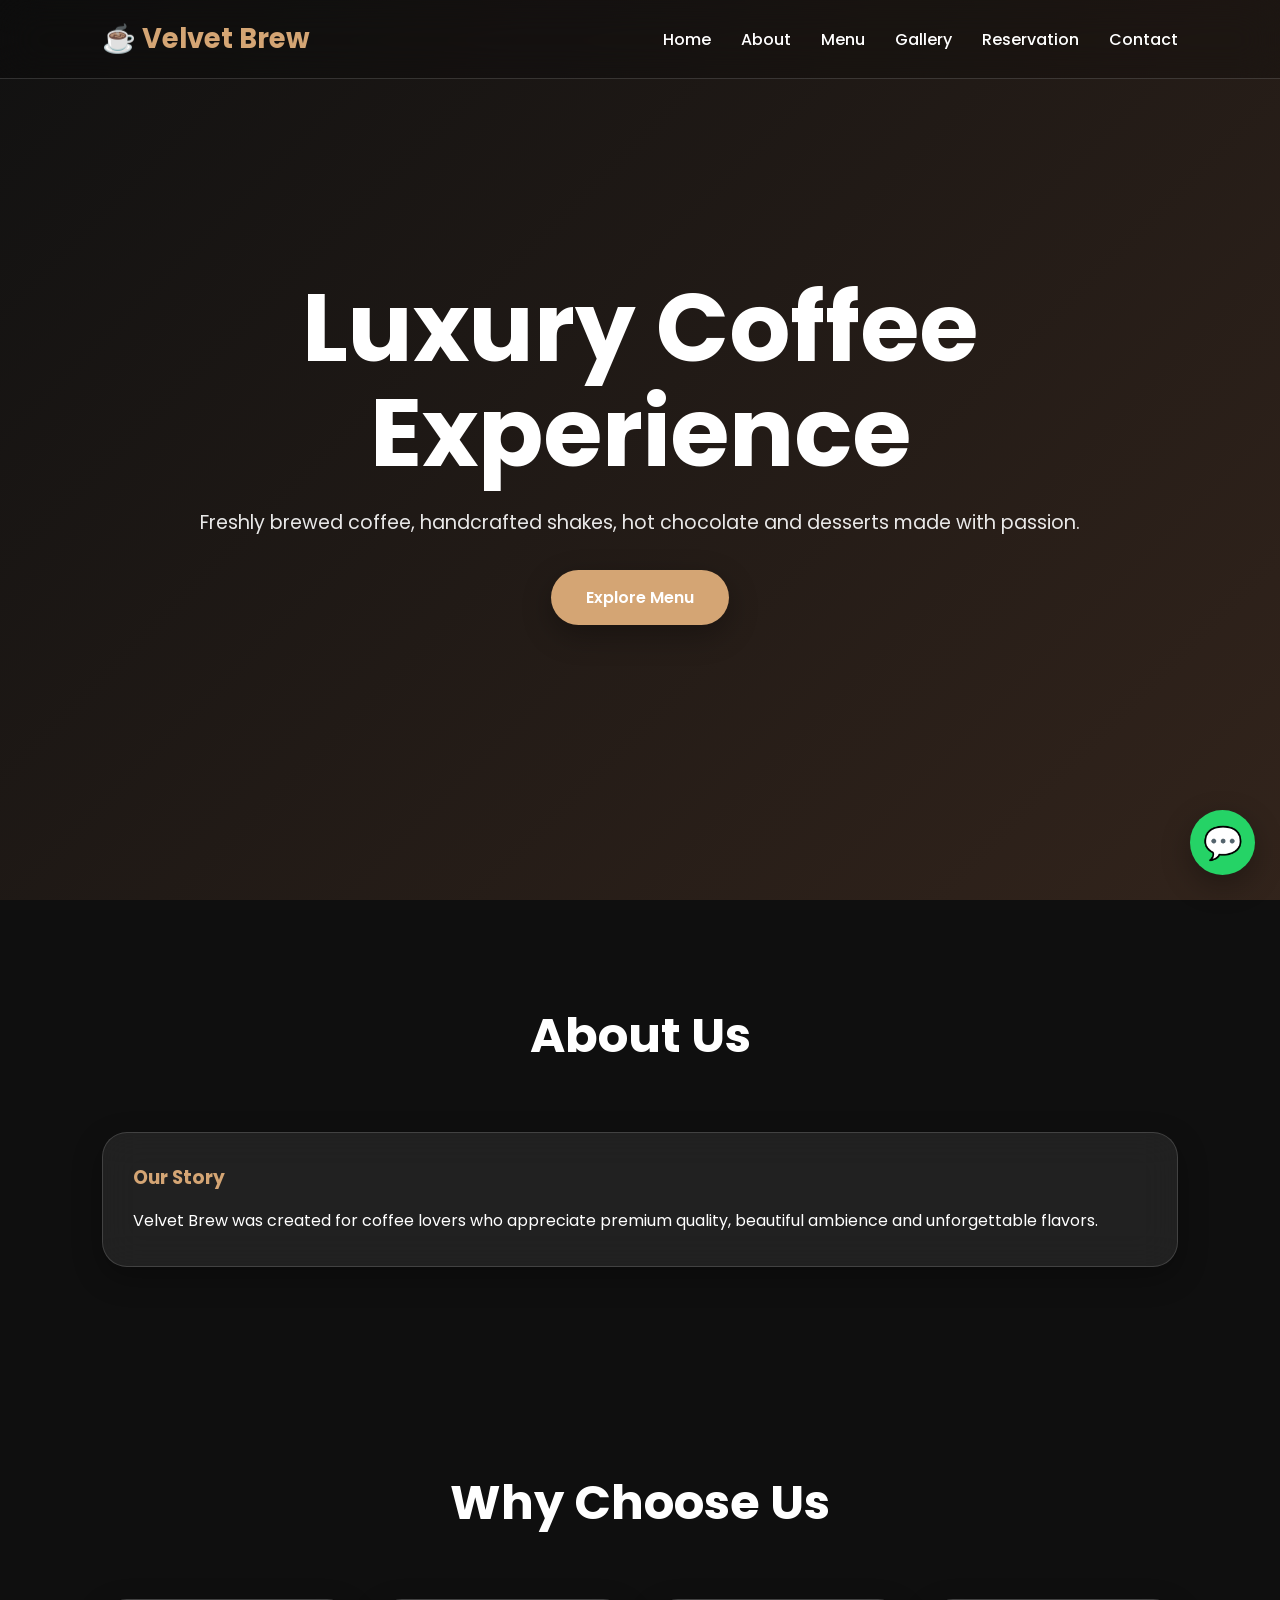
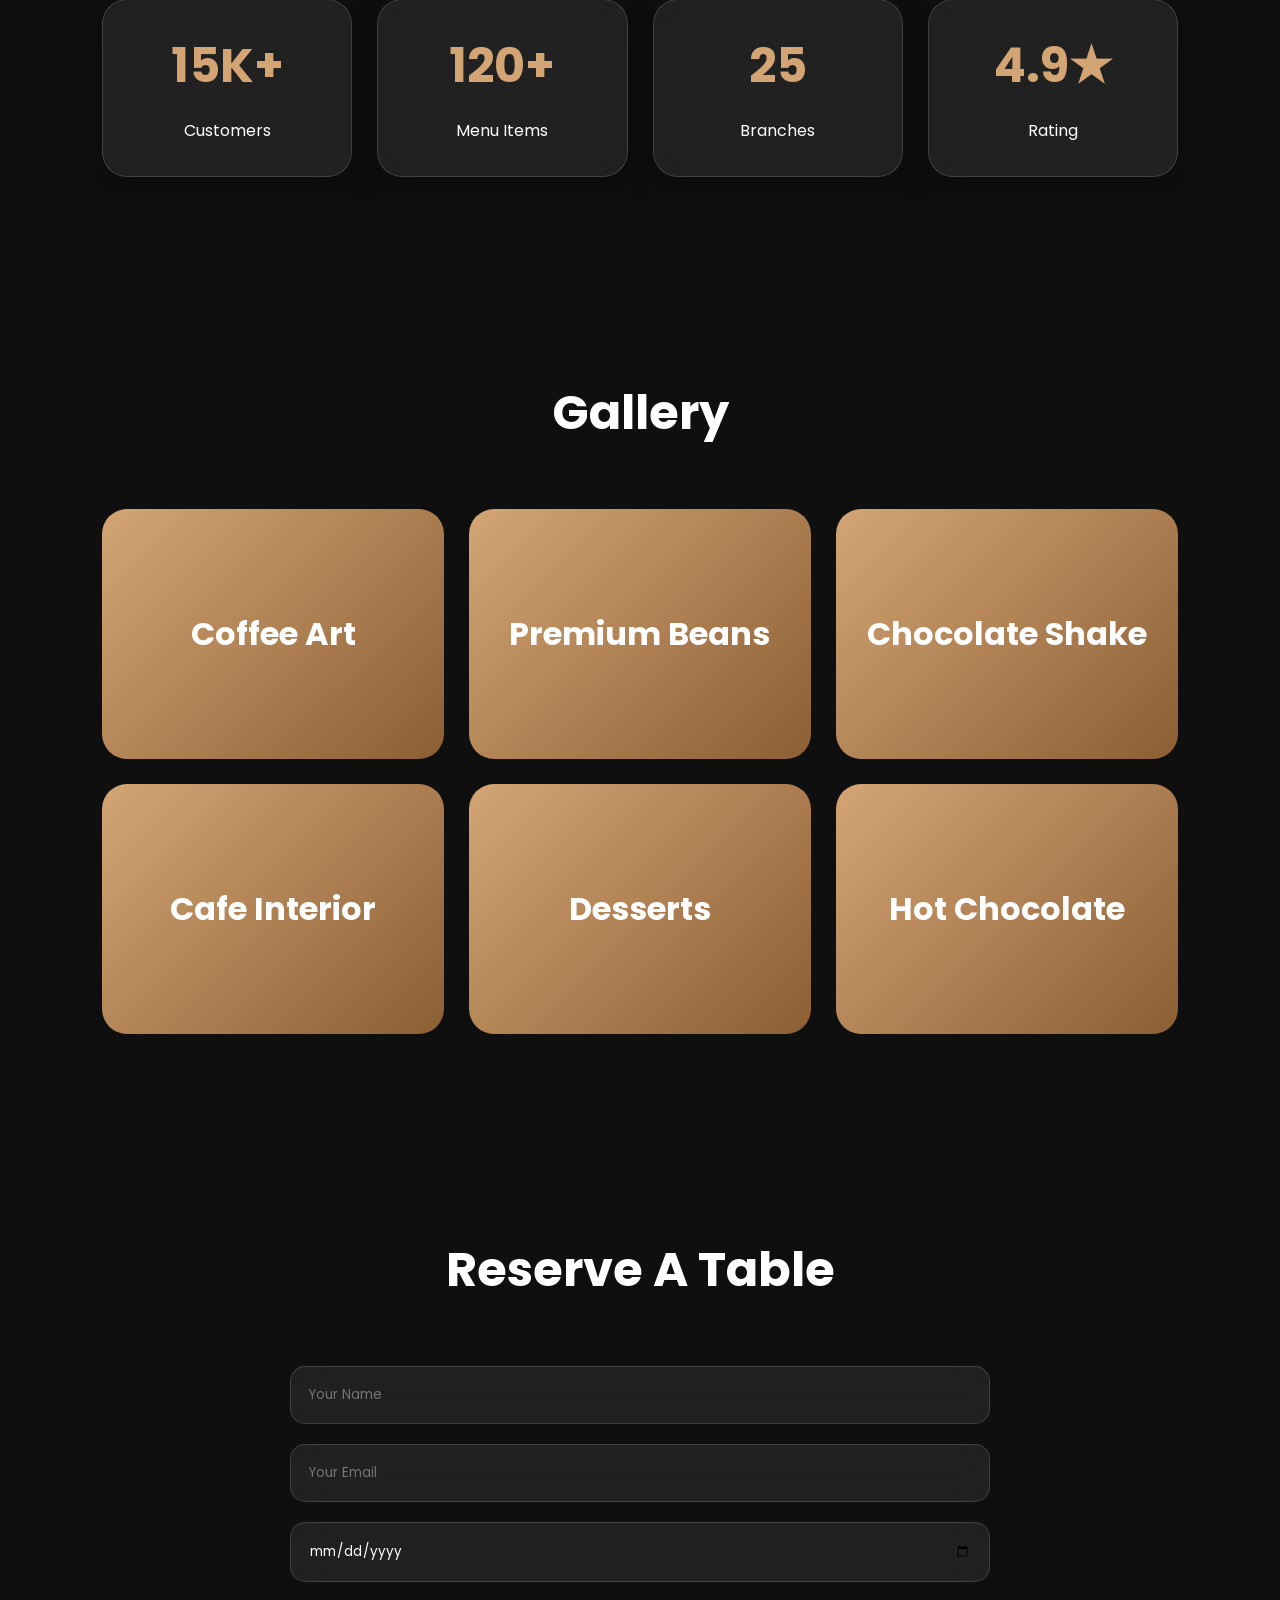
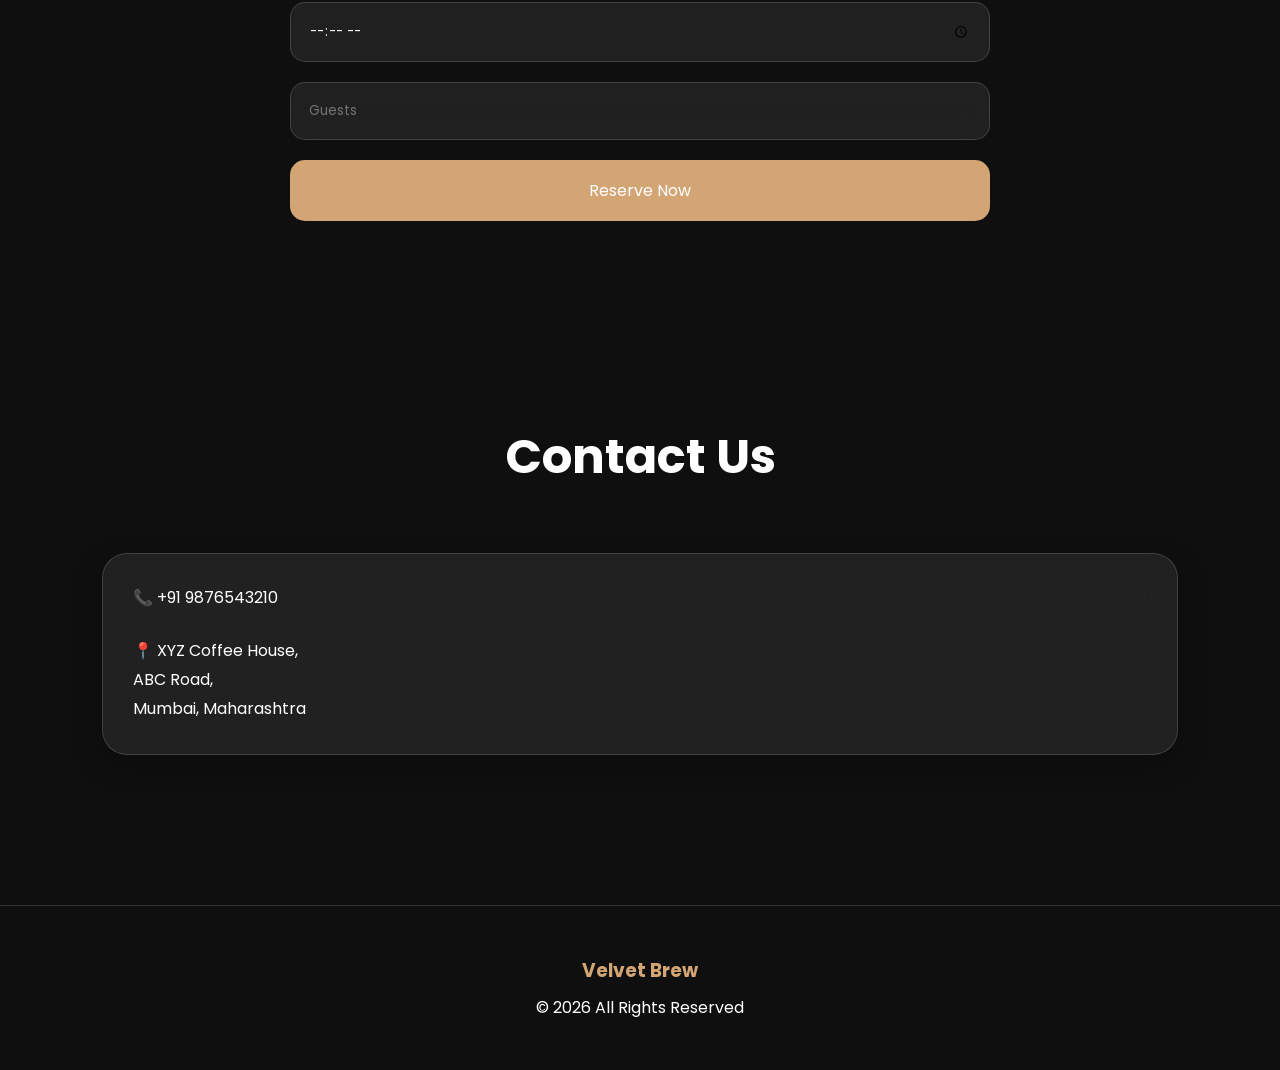
<file: index.html>
<!DOCTYPE html>

<html lang="en">
<head>
<meta charset="UTF-8">
<meta name="viewport" content="width=device-width, initial-scale=1.0">
<title>Velvet Brew</title>

<link rel="stylesheet" href="style.css">

<link href="https://fonts.googleapis.com/css2?family=Poppins:wght@300;400;500;600;700&display=swap" rel="stylesheet">
</head>

<body>

<nav id="nav">

<div class="logo">☕ Velvet Brew</div>

<div id="hamburger">☰</div>

<ul>
<li><a href="#home">Home</a></li>
<li><a href="#about">About</a></li>
<li><a href="menu.html">Menu</a></li>
<li><a href="#gallery">Gallery</a></li>
<li><a href="#reservation">Reservation</a></li>
<li><a href="#contact">Contact</a></li>
</ul>

</nav>

<section class="hero" id="home">

<div class="hero-content">

<h1 id="typing">Luxury Coffee Experience</h1>

<p>
Freshly brewed coffee, handcrafted shakes,
hot chocolate and desserts made with passion.
</p>

<a href="menu.html" class="btn">
Explore Menu
</a>

</div>

</section>

<section id="about">

<h2 class="section-title">About Us</h2>

<div class="card">

<h3>Our Story</h3>

<p>
Velvet Brew was created for coffee lovers who
appreciate premium quality, beautiful ambience
and unforgettable flavors.
</p>

</div>

</section>

<section>

<h2 class="section-title">Why Choose Us</h2>

<div class="stats">

<div class="card stat">
<h2>15K+</h2>
<p>Customers</p>
</div>

<div class="card stat">
<h2>120+</h2>
<p>Menu Items</p>
</div>

<div class="card stat">
<h2>25</h2>
<p>Branches</p>
</div>

<div class="card stat">
<h2>4.9★</h2>
<p>Rating</p>
</div>

</div>

</section>

<section id="gallery">

<h2 class="section-title">Gallery</h2>

<div class="gallery">

<div class="gallery-item">Coffee Art</div>

<div class="gallery-item">Premium Beans</div>

<div class="gallery-item">Chocolate Shake</div>

<div class="gallery-item">Cafe Interior</div>

<div class="gallery-item">Desserts</div>

<div class="gallery-item">Hot Chocolate</div>

</div>

</section>

<section id="reservation">

<h2 class="section-title">Reserve A Table</h2>

<form>

<input type="text" placeholder="Your Name" required>

<input type="email" placeholder="Your Email" required>

<input type="date" required>

<input type="time" required>

<input type="number" placeholder="Guests" required>

<button type="submit">
Reserve Now
</button>

</form>

</section>

<section id="contact">

<h2 class="section-title">Contact Us</h2>

<div class="card">

<p>📞 +91 9876543210</p>

<br>

<p>
📍 XYZ Coffee House,<br>
ABC Road,<br>
Mumbai, Maharashtra
</p>

</div>

</section>

<footer>

<h3>Velvet Brew</h3>

<p>
© 2026 All Rights Reserved
</p>

</footer>

<a href="#" class="whatsapp">
💬
</a>

<script>

const nav = document.getElementById("nav");
const hamburger = document.getElementById("hamburger");

hamburger.onclick = () => {
nav.classList.toggle("active");
};

</script>

</body>
</html>
</file>
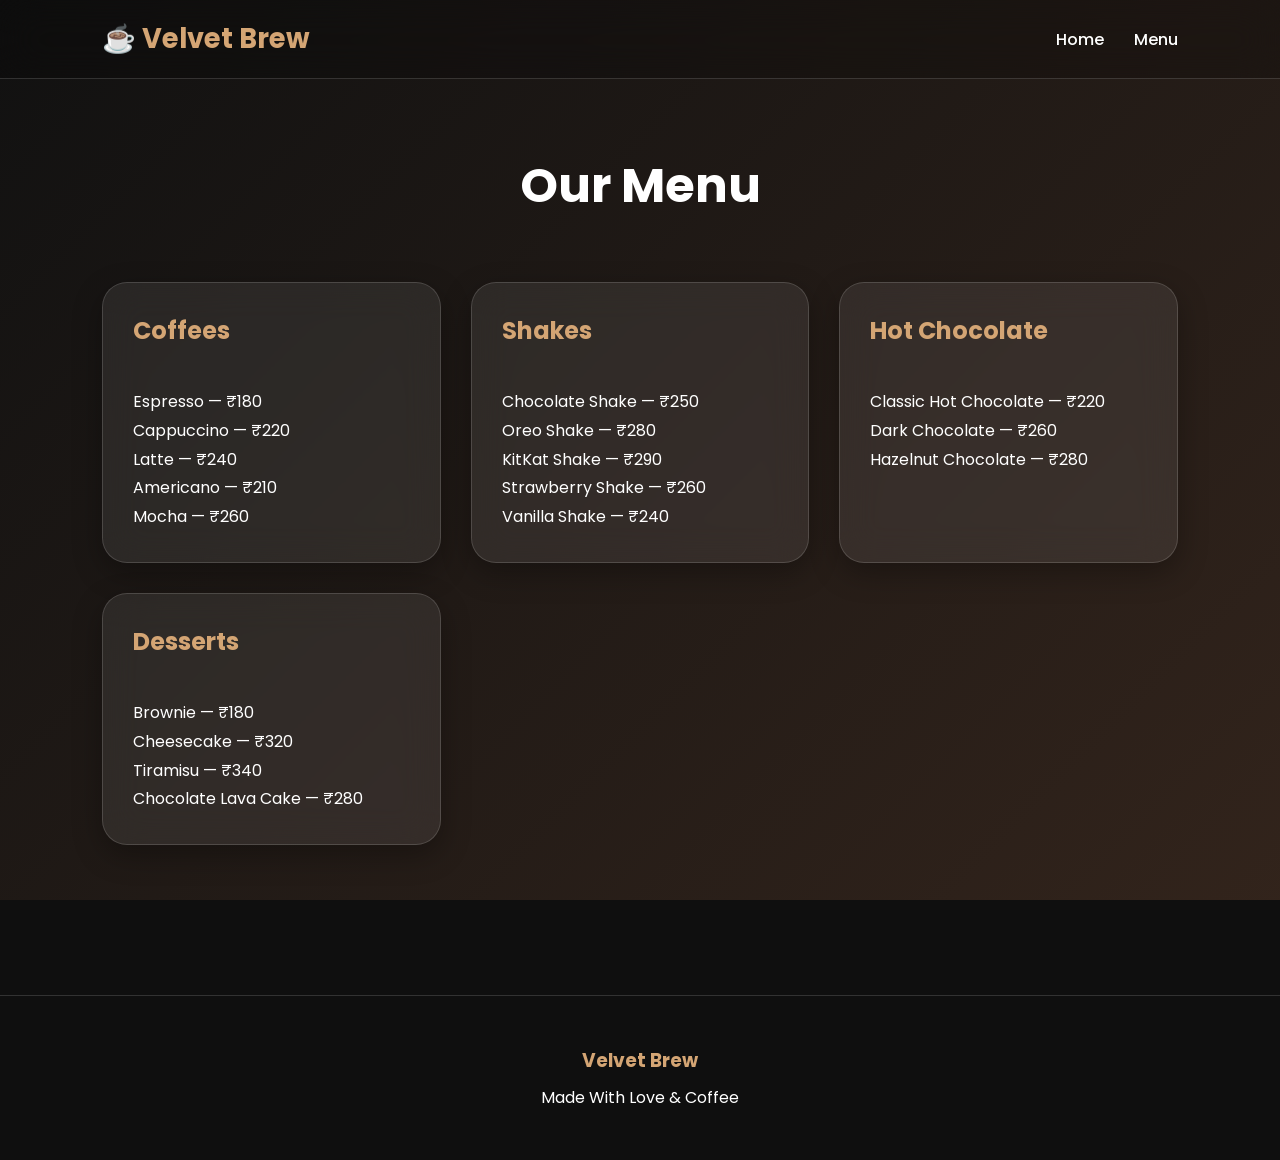
<file: menu.html>
<!DOCTYPE html>

<html lang="en">
<head>
<meta charset="UTF-8">
<meta name="viewport" content="width=device-width, initial-scale=1.0">
<title>Velvet Brew Menu</title>

<link rel="stylesheet" href="style.css">

<link href="https://fonts.googleapis.com/css2?family=Poppins:wght@300;400;500;600;700&display=swap" rel="stylesheet">
</head>

<body>

<nav id="nav">

<div class="logo">☕ Velvet Brew</div>

<div id="hamburger">☰</div>

<ul>
<li><a href="index.html">Home</a></li>
<li><a href="menu.html">Menu</a></li>
</ul>

</nav>

<section style="padding-top:150px;">

<h1 class="section-title">
Our Menu
</h1>

<div class="grid">

<div class="card">

<h2>Coffees</h2>

<br>

<p>Espresso — ₹180</p>
<p>Cappuccino — ₹220</p>
<p>Latte — ₹240</p>
<p>Americano — ₹210</p>
<p>Mocha — ₹260</p>

</div>

<div class="card">

<h2>Shakes</h2>

<br>

<p>Chocolate Shake — ₹250</p>
<p>Oreo Shake — ₹280</p>
<p>KitKat Shake — ₹290</p>
<p>Strawberry Shake — ₹260</p>
<p>Vanilla Shake — ₹240</p>

</div>

<div class="card">

<h2>Hot Chocolate</h2>

<br>

<p>Classic Hot Chocolate — ₹220</p>
<p>Dark Chocolate — ₹260</p>
<p>Hazelnut Chocolate — ₹280</p>

</div>

<div class="card">

<h2>Desserts</h2>

<br>

<p>Brownie — ₹180</p>
<p>Cheesecake — ₹320</p>
<p>Tiramisu — ₹340</p>
<p>Chocolate Lava Cake — ₹280</p>

</div>

</div>

</section>

<footer>

<h3>Velvet Brew</h3>

<p>
Made With Love & Coffee
</p>

</footer>

<script>

const nav = document.getElementById("nav");
const hamburger = document.getElementById("hamburger");

hamburger.onclick = () => {
nav.classList.toggle("active");
};

</script>

</body>
</html>
</file>
<file: style.css>
/* =========================
VELVET BREW PREMIUM CSS
========================= */

*{
margin:0;
padding:0;
box-sizing:border-box;
font-family:'Poppins',sans-serif;
scroll-behavior:smooth;
}

:root{
--bg:#0f0f0f;
--card:rgba(255,255,255,.08);
--text:#ffffff;
--accent:#d4a574;
--border:rgba(255,255,255,.15);
--shadow:0 10px 30px rgba(0,0,0,.3);
}

body.light{
--bg:#f5f5f5;
--card:rgba(255,255,255,.8);
--text:#111;
--accent:#8b5e34;
--border:rgba(0,0,0,.1);
}

body{
background:var(--bg);
color:var(--text);
overflow-x:hidden;
transition:.4s;
min-height:100vh;
position:relative;
}

/* Animated Background */

body::before{
content:"";
position:fixed;
inset:0;
background:
linear-gradient(
-45deg,
#0f0f0f,
#1b1b1b,
#3d2a1f,
#111111
);
background-size:400% 400%;
animation:bgMove 15s ease infinite;
z-index:-3;
}

@keyframes bgMove{
0%{background-position:0% 50%;}
50%{background-position:100% 50%;}
100%{background-position:0% 50%;}
}

/* Loader */

.loader{
position:fixed;
inset:0;
display:flex;
justify-content:center;
align-items:center;
background:#000;
font-size:2rem;
font-weight:700;
letter-spacing:2px;
z-index:9999;
transition:.5s;
}

/* Navbar */

nav{
position:fixed;
top:0;
left:0;
width:100%;
display:flex;
justify-content:space-between;
align-items:center;
padding:18px 8%;
backdrop-filter:blur(20px);
background:rgba(0,0,0,.2);
border-bottom:1px solid var(--border);
z-index:999;
}

.logo{
font-size:1.7rem;
font-weight:700;
color:var(--accent);
}

nav ul{
display:flex;
gap:30px;
list-style:none;
}

nav ul li a{
text-decoration:none;
color:var(--text);
font-weight:500;
transition:.3s;
}

nav ul li a:hover{
color:var(--accent);
}

#hamburger{
display:none;
font-size:2rem;
cursor:pointer;
}

/* Hero */

.hero{
min-height:100vh;
display:flex;
justify-content:center;
align-items:center;
text-align:center;
padding:120px 20px;
}

.hero-content{
max-width:900px;
}

.hero h1{
font-size:clamp(3rem,8vw,6rem);
margin-bottom:20px;
line-height:1.1;
}

.hero p{
font-size:1.2rem;
line-height:1.8;
margin-bottom:30px;
opacity:.9;
}

.btn{
display:inline-block;
padding:15px 35px;
border-radius:50px;
background:var(--accent);
color:#fff;
text-decoration:none;
font-weight:600;
transition:.4s;
box-shadow:var(--shadow);
}

.btn:hover{
transform:translateY(-5px);
}

/* Sections */

section{
padding:100px 8%;
}

.section-title{
text-align:center;
font-size:3rem;
margin-bottom:60px;
}

/* Grid */

.grid{
display:grid;
grid-template-columns:
repeat(auto-fit,minmax(280px,1fr));
gap:30px;
}

/* Glass Cards */

.card{
background:var(--card);
backdrop-filter:blur(18px);
border:1px solid var(--border);
padding:30px;
border-radius:25px;
transition:.4s;
box-shadow:var(--shadow);
}

.card:hover{
transform:
translateY(-10px)
scale(1.02);
}

.card h2,
.card h3{
margin-bottom:15px;
color:var(--accent);
}

.card p{
line-height:1.8;
}

/* Stats */

.stats{
display:grid;
grid-template-columns:
repeat(auto-fit,minmax(220px,1fr));
gap:25px;
text-align:center;
}

.stat h2{
font-size:3rem;
color:var(--accent);
}

/* Gallery */

.gallery{
display:grid;
grid-template-columns:
repeat(auto-fit,minmax(300px,1fr));
gap:25px;
}

.gallery-item{
height:250px;
border-radius:25px;
display:flex;
justify-content:center;
align-items:center;
font-size:2rem;
font-weight:700;
color:#fff;
transition:.4s;
background:
linear-gradient(
135deg,
#d4a574,
#8b5e34
);
}

.gallery-item:hover{
transform:
scale(1.05)
rotate(1deg);
}

/* Forms */

form{
max-width:700px;
margin:auto;
display:flex;
flex-direction:column;
gap:20px;
}

input,
textarea,
select{
padding:18px;
border:none;
outline:none;
border-radius:15px;
background:var(--card);
color:var(--text);
backdrop-filter:blur(15px);
border:1px solid var(--border);
}

textarea{
height:150px;
resize:none;
}

button{
padding:18px;
border:none;
border-radius:15px;
background:var(--accent);
color:white;
font-size:1rem;
cursor:pointer;
transition:.3s;
}

button:hover{
transform:translateY(-3px);
}

/* Menu Items */

.menu-item{
display:flex;
justify-content:space-between;
padding:15px 0;
border-bottom:1px solid var(--border);
}

.menu-item:last-child{
border:none;
}

/* Footer */

footer{
padding:50px 20px;
text-align:center;
border-top:1px solid var(--border);
margin-top:50px;
}

footer h3{
margin-bottom:10px;
color:var(--accent);
}

/* WhatsApp */

.whatsapp{
position:fixed;
right:25px;
bottom:25px;
width:65px;
height:65px;
border-radius:50%;
display:flex;
justify-content:center;
align-items:center;
font-size:2rem;
background:#25D366;
text-decoration:none;
z-index:1000;
box-shadow:var(--shadow);
}

/* Theme Button */

#themeBtn{
position:fixed;
top:90px;
right:20px;
z-index:1000;
width:55px;
height:55px;
border-radius:50%;
font-size:1.3rem;
}

/* Top Button */

#topBtn{
position:fixed;
left:25px;
bottom:25px;
width:55px;
height:55px;
border-radius:50%;
display:flex;
justify-content:center;
align-items:center;
background:var(--accent);
color:#fff;
font-size:1.4rem;
cursor:pointer;
z-index:1000;
box-shadow:var(--shadow);
}

/* Scroll Reveal */

.reveal{
opacity:0;
transform:translateY(60px);
transition:1s;
}

.reveal.active{
opacity:1;
transform:translateY(0);
}

/* Cursor Glow */

#cursorGlow{
width:300px;
height:300px;
position:fixed;
background:
radial-gradient(
circle,
rgba(212,165,116,.18),
transparent 70%
);
border-radius:50%;
pointer-events:none;
transform:translate(-50%,-50%);
z-index:-1;
}

/* Reservation Success */

.success-box{
padding:20px;
border-radius:15px;
background:rgba(0,255,0,.1);
border:1px solid rgba(0,255,0,.3);
margin-top:20px;
}

/* Mobile */

@media(max-width:768px){

#hamburger{
display:block;
}

nav{
padding:15px 20px;
}

nav ul{
display:none;
position:absolute;
top:100%;
left:0;
width:100%;
flex-direction:column;
background:#111;
padding:20px;
text-align:center;
}

nav.active ul{
display:flex;
}

.hero{
padding-top:140px;
}

.hero h1{
font-size:3rem;
}

.hero p{
font-size:1rem;
}

.section-title{
font-size:2rem;
}

.gallery{
grid-template-columns:1fr;
}

.grid{
grid-template-columns:1fr;
}

.stats{
grid-template-columns:1fr;
}

.card{
padding:20px;
}

.whatsapp{
width:55px;
height:55px;
font-size:1.5rem;
}

#topBtn{
width:50px;
height:50px;
}

}

/* Small Phones */

@media(max-width:480px){

.hero h1{
font-size:2.5rem;
}

.logo{
font-size:1.3rem;
}

.section-title{
font-size:1.8rem;
}

}
</file>
